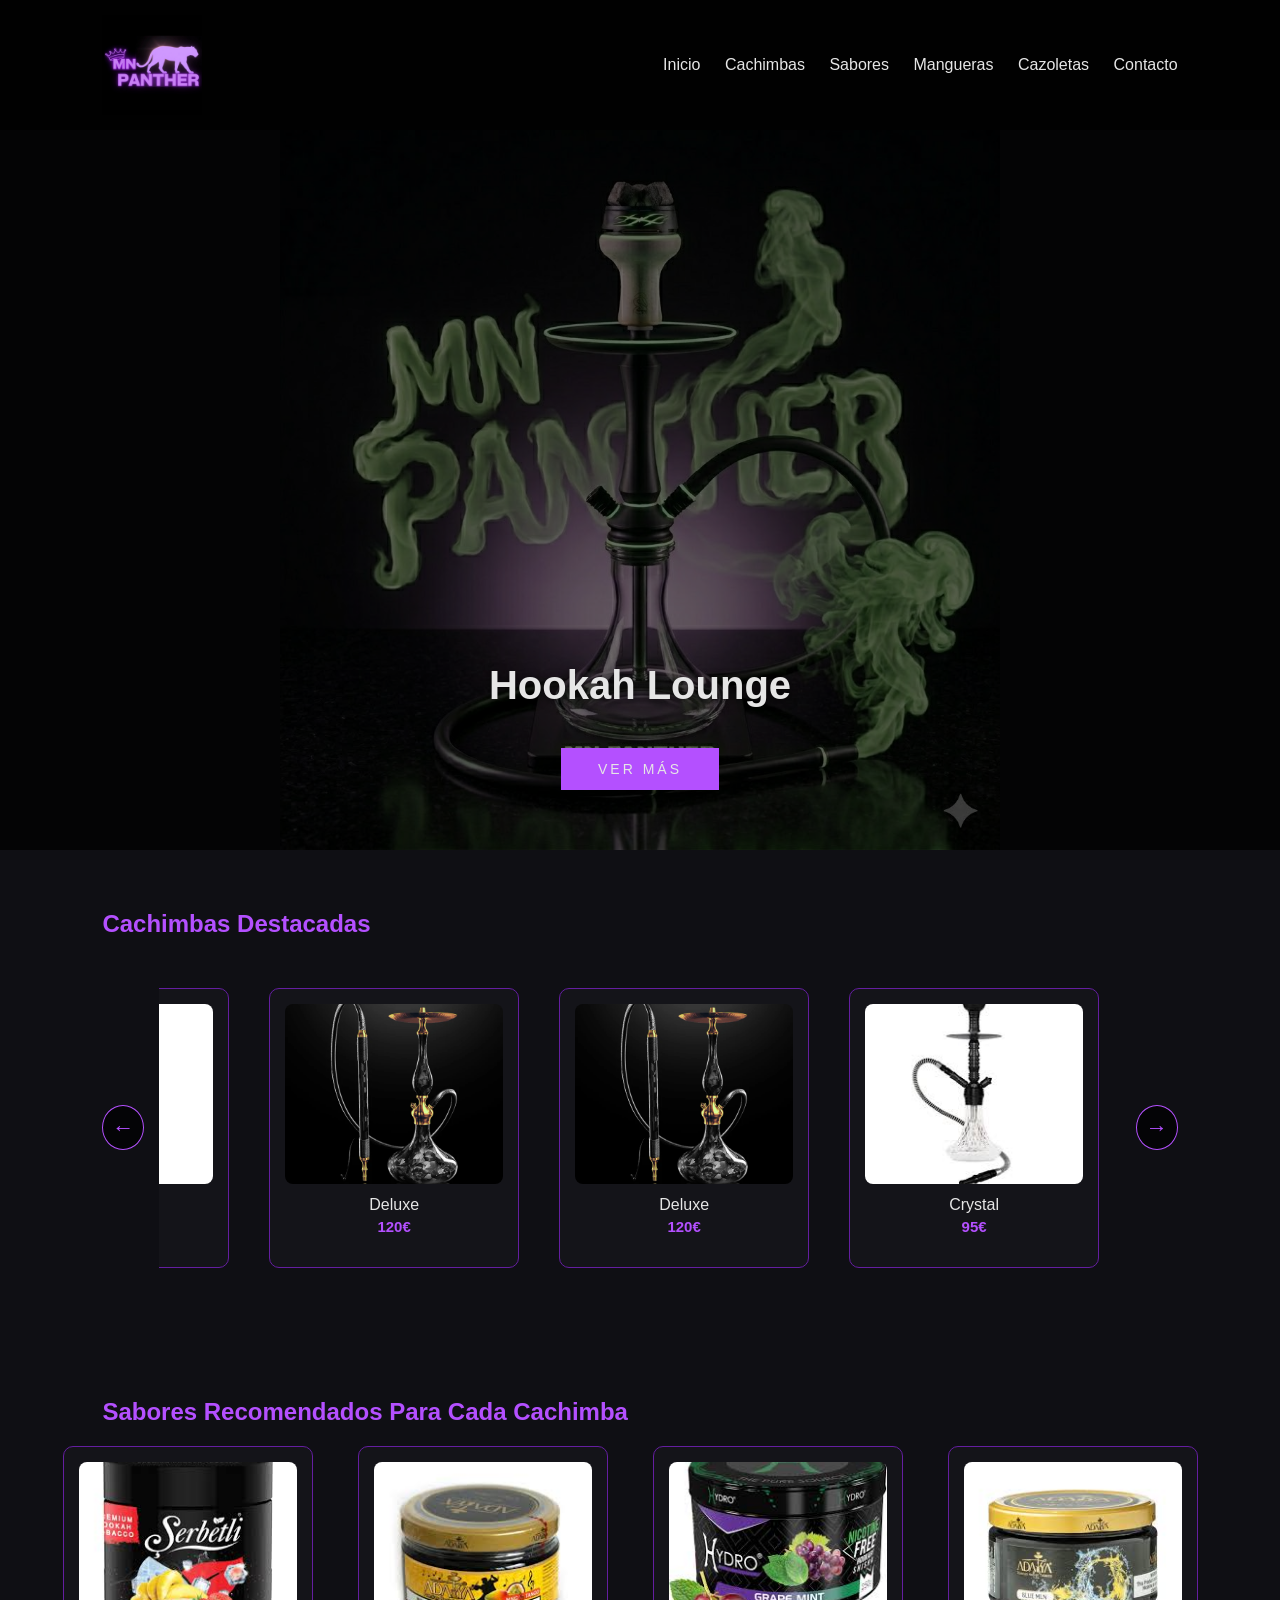
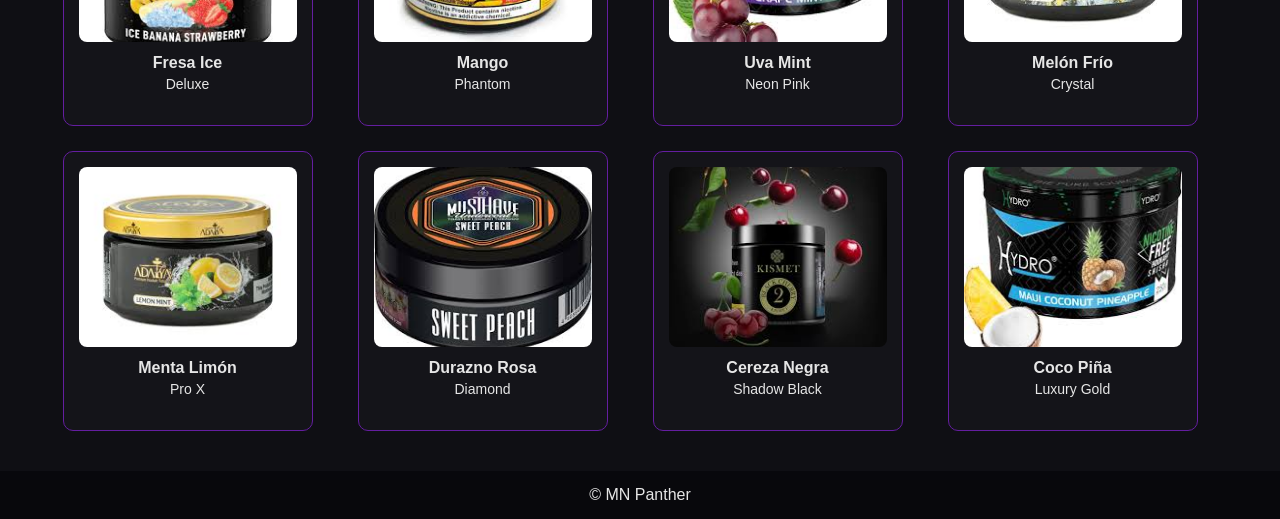
<file: cachimbas.html>
<!DOCTYPE html>
<html lang="es">

<head>
    <meta charset="UTF-8">
    <title>MN Panther</title>
    <link rel="stylesheet" href="styles.css">
</head>

<body>

    <header>
        <img src="images/WhatsApp Image 2026-04-23 at 13.53.59.jpeg" class="logo-img">
        <nav>
            <a class="nav__a" href="index.html">Inicio</a>
            <a class="nav__a" href="cachimbas.html">Cachimbas</a>
            <a class="nav__a" href="sabores.html">Sabores</a>
            <a class="nav__a" href="mangueras.html">Mangueras</a>
            <a class="nav__a" href="cazoletas.html">Cazoletas</a>
            <a class="nav__a" href="contacto.html">Contacto</a>
        </nav>
    </header>

    <section class="hero">
        <div class="hero__overlay">
            <div class="hero-content">
                <h1 class="hero__titulo">Hookah Lounge</h1>
                <a href="index.html" class="hero__link">VER MÁS</a>
            </div>
        </div>
    </section>

    <section class="seccion1">
        <h2 class="seccion__h2">Cachimbas Destacadas</h2>

        <div class="carrusel-wrapper">
            <button class="prev">←</button>

            <div class="carrusel">
                <div class="track">
                    <div class="card">
                        <img src="images/deluxe.png" class="card__img">
                        <p class="card__nombre">Deluxe</p>
                        <p class="card__precio">120€</p>
                    </div>
                    <div class="card">
                        <img src="images/cristal.jpg" class="card__img">
                        <p class="card__nombre">Crystal</p>
                        <p class="card__precio">95€</p>
                    </div>
                    <div class="card">
                        <img src="images/black.png" class="card__img">
                        <p class="card__nombre">Pro X</p>
                        <p class="card__precio">110€</p>
                    </div>
                    <div class="card">
                        <img src="images/panthom.jpg" class="card__img">
                        <p class="card__nombre">Phantom</p>
                        <p class="card__precio">130€</p>
                    </div>
                    <div class="card">
                        <img src="images/diamond.jpg" class="card__img">
                        <p class="card__nombre">Diamond</p>
                        <p class="card__precio">150€</p>
                    </div>
                    <div class="card">
                        <img src="images/pink.jpg" class="card__img">
                        <p class="card__nombre">Neon Pink</p>
                        <p class="card__precio">85€</p>
                    </div>
                    <div class="card">
                        <img src="images/gold.jpg" class="card__img">
                        <p class="card__nombre">Luxury Gold</p>
                        <p class="card__precio">175€</p>
                    </div>
                    <div class="card">
                        <img src="images/ultima.jpg" class="card__img">
                        <p class="card__nombre">Shadow Black</p>
                        <p class="card__precio">100€</p>
                    </div>
                </div>
            </div>

            <button class="next">→</button>
        </div>
    </section>

    <section class="seccion2">
        <h2 class="seccion__h2">Sabores Recomendados Para Cada Cachimba</h2>
        <div class="sabores-grid">
            <div class="card">
                <img src="images/fresa.jpg" class="card__img">
                <h3 class="card__nombre">Fresa Ice</h3>
                <p class="card__cachimba">Deluxe</p>
            </div>
            <div class="card">
                <img src="images/mango.jpg" class="card__img">
                <h3 class="card__nombre">Mango</h3>
                <p class="card__cachimba">Phantom</p>
            </div>
            <div class="card">
                <img src="images/uva.jpg" class="card__img">
                <h3 class="card__nombre">Uva Mint</h3>
                <p class="card__cachimba">Neon Pink</p>
            </div>
            <div class="card">
                <img src="images/melon.jpg" class="card__img">
                <h3 class="card__nombre">Melón Frío</h3>
                <p class="card__cachimba">Crystal</p>
            </div>
            <div class="card">
                <img src="images/mentaLimon.jpg" class="card__img">
                <h3 class="card__nombre">Menta Limón</h3>
                <p class="card__cachimba">Pro X</p>
            </div>
            <div class="card">
                <img src="images/durazno.jpg" class="card__img">
                <h3 class="card__nombre">Durazno Rosa</h3>
                <p class="card__cachimba">Diamond</p>
            </div>
            <div class="card">
                <img src="images/blackcherry.jpg" class="card__img">
                <h3 class="card__nombre">Cereza Negra</h3>
                <p class="card__cachimba">Shadow Black</p>
            </div>
            <div class="card">
                <img src="images/cocopiña.jpg" class="card__img">
                <h3 class="card__nombre">Coco Piña</h3>
                <p class="card__cachimba">Luxury Gold</p>
            </div>
        </div>
    </section>

    <footer>
        <p class="footer__texto">© MN Panther</p>
    </footer>

    <script src="script.js"></script>
</body>

</html>
</file>
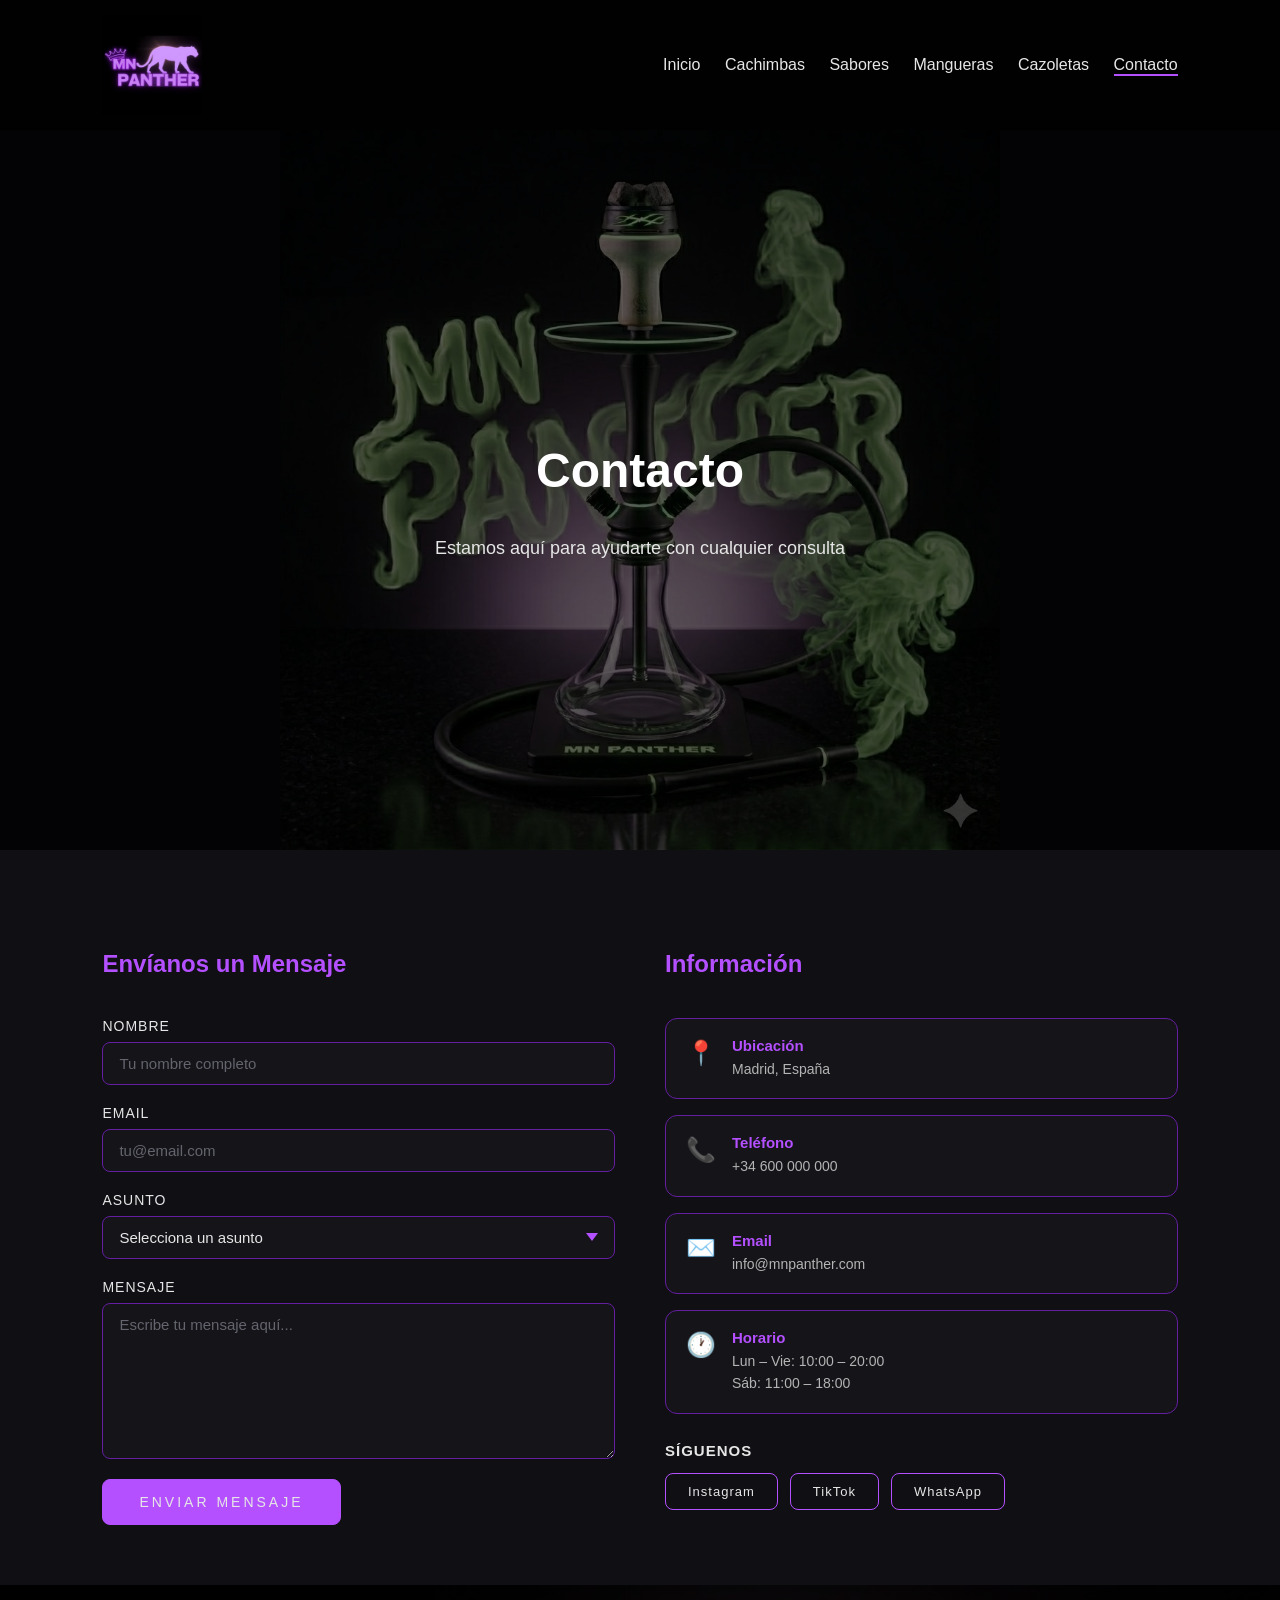
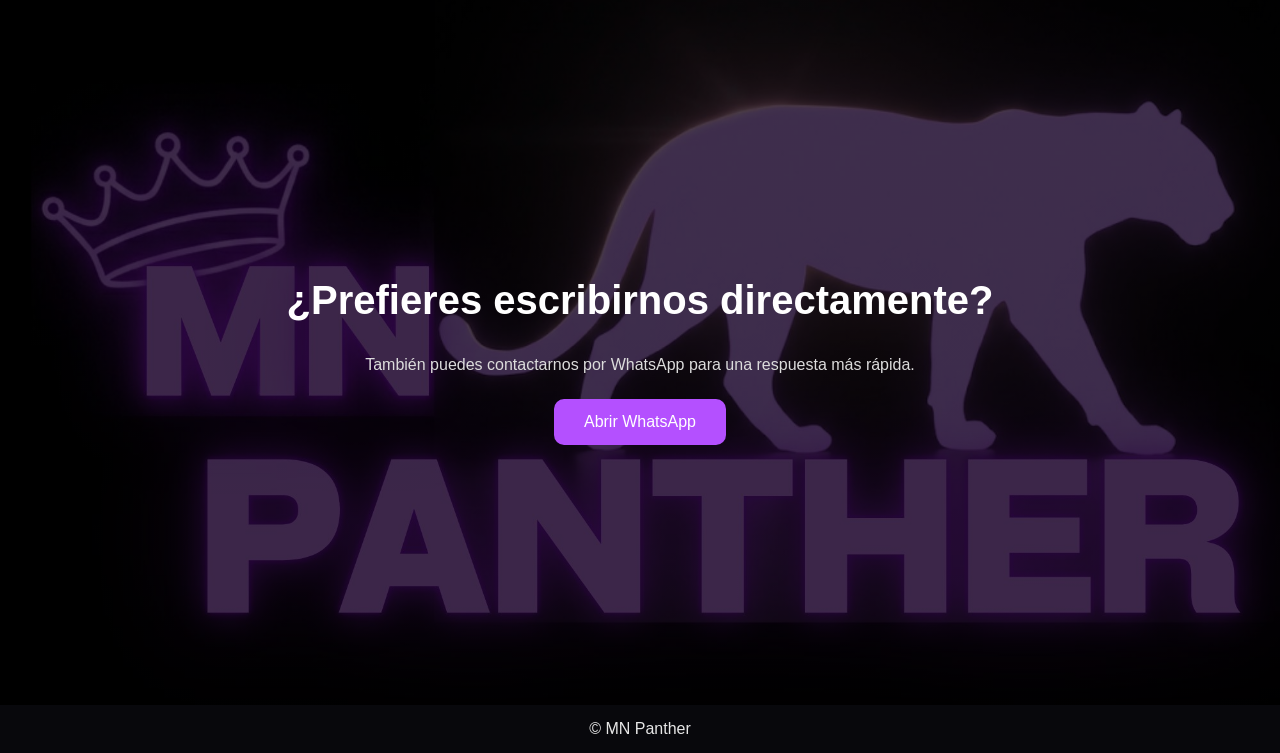
<file: contacto.html>
<!DOCTYPE html>
<html lang="es">

<head>
    <meta charset="UTF-8">
    <title>MN Panther - Contacto</title>
    <link rel="stylesheet" href="styles.css">
</head>

<body>

    <header>
        <img src="images/WhatsApp Image 2026-04-23 at 13.53.59.jpeg" class="logo-img">
        <nav>
            <a class="nav__a" href="index.html">Inicio</a>
            <a class="nav__a" href="cachimbas.html">Cachimbas</a>
            <a class="nav__a" href="sabores.html">Sabores</a>
            <a class="nav__a" href="mangueras.html">Mangueras</a>
            <a class="nav__a" href="cazoletas.html">Cazoletas</a>
            <a class="nav__a active" href="contacto.html">Contacto</a>
        </nav>
    </header>

    <!-- Hero igual que sabores -->
    <section class="sabores-hero">
        <div class="sabores-hero__overlay">
            <div class="sabores-hero-content">
                <h1 class="sabores-hero__titulo">Contacto</h1>
                <p class="sabores-hero__texto">Estamos aquí para ayudarte con cualquier consulta</p>
            </div>
        </div>
    </section>

    <!-- Sección principal de contacto -->
    <section class="contacto-section">

        <div class="contacto-grid">

            <!-- Formulario -->
            <div class="contacto-form-box">
                <h2 class="sabores-h2">Envíanos un Mensaje</h2>

                <div class="contacto-form">

                    <div class="form-group">
                        <label class="form-label">Nombre</label>
                        <input type="text" class="form-input" placeholder="Tu nombre completo" id="inputNombre">
                    </div>

                    <div class="form-group">
                        <label class="form-label">Email</label>
                        <input type="email" class="form-input" placeholder="tu@email.com" id="inputEmail">
                    </div>

                    <div class="form-group">
                        <label class="form-label">Asunto</label>
                        <select class="form-input form-select" id="inputAsunto">
                            <option value="" disabled selected>Selecciona un asunto</option>
                            <option value="pedido">Consulta sobre pedido</option>
                            <option value="producto">Información de producto</option>
                            <option value="envio">Información de envío</option>
                            <option value="otro">Otro</option>
                        </select>
                    </div>

                    <div class="form-group">
                        <label class="form-label">Mensaje</label>
                        <textarea class="form-input form-textarea" placeholder="Escribe tu mensaje aquí..." id="inputMensaje"></textarea>
                    </div>

                    <button class="contacto-btn" id="btnEnviar">
                        Enviar Mensaje
                    </button>

                    <div class="form-success" id="formSuccess">
                        ✓ Mensaje enviado correctamente. Te contactaremos pronto.
                    </div>

                </div>
            </div>

            <!-- Info de contacto -->
            <div class="contacto-info-box">

                <h2 class="sabores-h2">Información</h2>

                <div class="contacto-info-cards">

                    <div class="contacto-info-card">
                        <div class="contacto-info-icon">📍</div>
                        <div>
                            <h3 class="contacto-info-titulo">Ubicación</h3>
                            <p class="contacto-info-texto">Madrid, España</p>
                        </div>
                    </div>

                    <div class="contacto-info-card">
                        <div class="contacto-info-icon">📞</div>
                        <div>
                            <h3 class="contacto-info-titulo">Teléfono</h3>
                            <p class="contacto-info-texto">+34 600 000 000</p>
                        </div>
                    </div>

                    <div class="contacto-info-card">
                        <div class="contacto-info-icon">✉️</div>
                        <div>
                            <h3 class="contacto-info-titulo">Email</h3>
                            <p class="contacto-info-texto">info@mnpanther.com</p>
                        </div>
                    </div>

                    <div class="contacto-info-card">
                        <div class="contacto-info-icon">🕐</div>
                        <div>
                            <h3 class="contacto-info-titulo">Horario</h3>
                            <p class="contacto-info-texto">Lun – Vie: 10:00 – 20:00</p>
                            <p class="contacto-info-texto">Sáb: 11:00 – 18:00</p>
                        </div>
                    </div>

                </div>

                <!-- Redes sociales -->
                <div class="contacto-rrss">
                    <h3 class="contacto-rrss-titulo">Síguenos</h3>
                    <div class="contacto-rrss-links">
                        <a href="#" class="contacto-rrss-btn">Instagram</a>
                        <a href="#" class="contacto-rrss-btn">TikTok</a>
                        <a href="#" class="contacto-rrss-btn">WhatsApp</a>
                    </div>
                </div>

            </div>

        </div>

    </section>

    <!-- Banner final igual que sabores -->
    <section class="sabores-banner">
        <div class="sabores-banner__overlay">
            <h2>¿Prefieres escribirnos directamente?</h2>
            <p>También puedes contactarnos por WhatsApp para una respuesta más rápida.</p>
            <a href="https://wa.me/34600000000" class="sabores-banner-btn">Abrir WhatsApp</a>
        </div>
    </section>

    <footer>
        <p class="footer__texto">© MN Panther</p>
    </footer>

    <script src="contacto.js"></script>

</body>

</html>
</file>
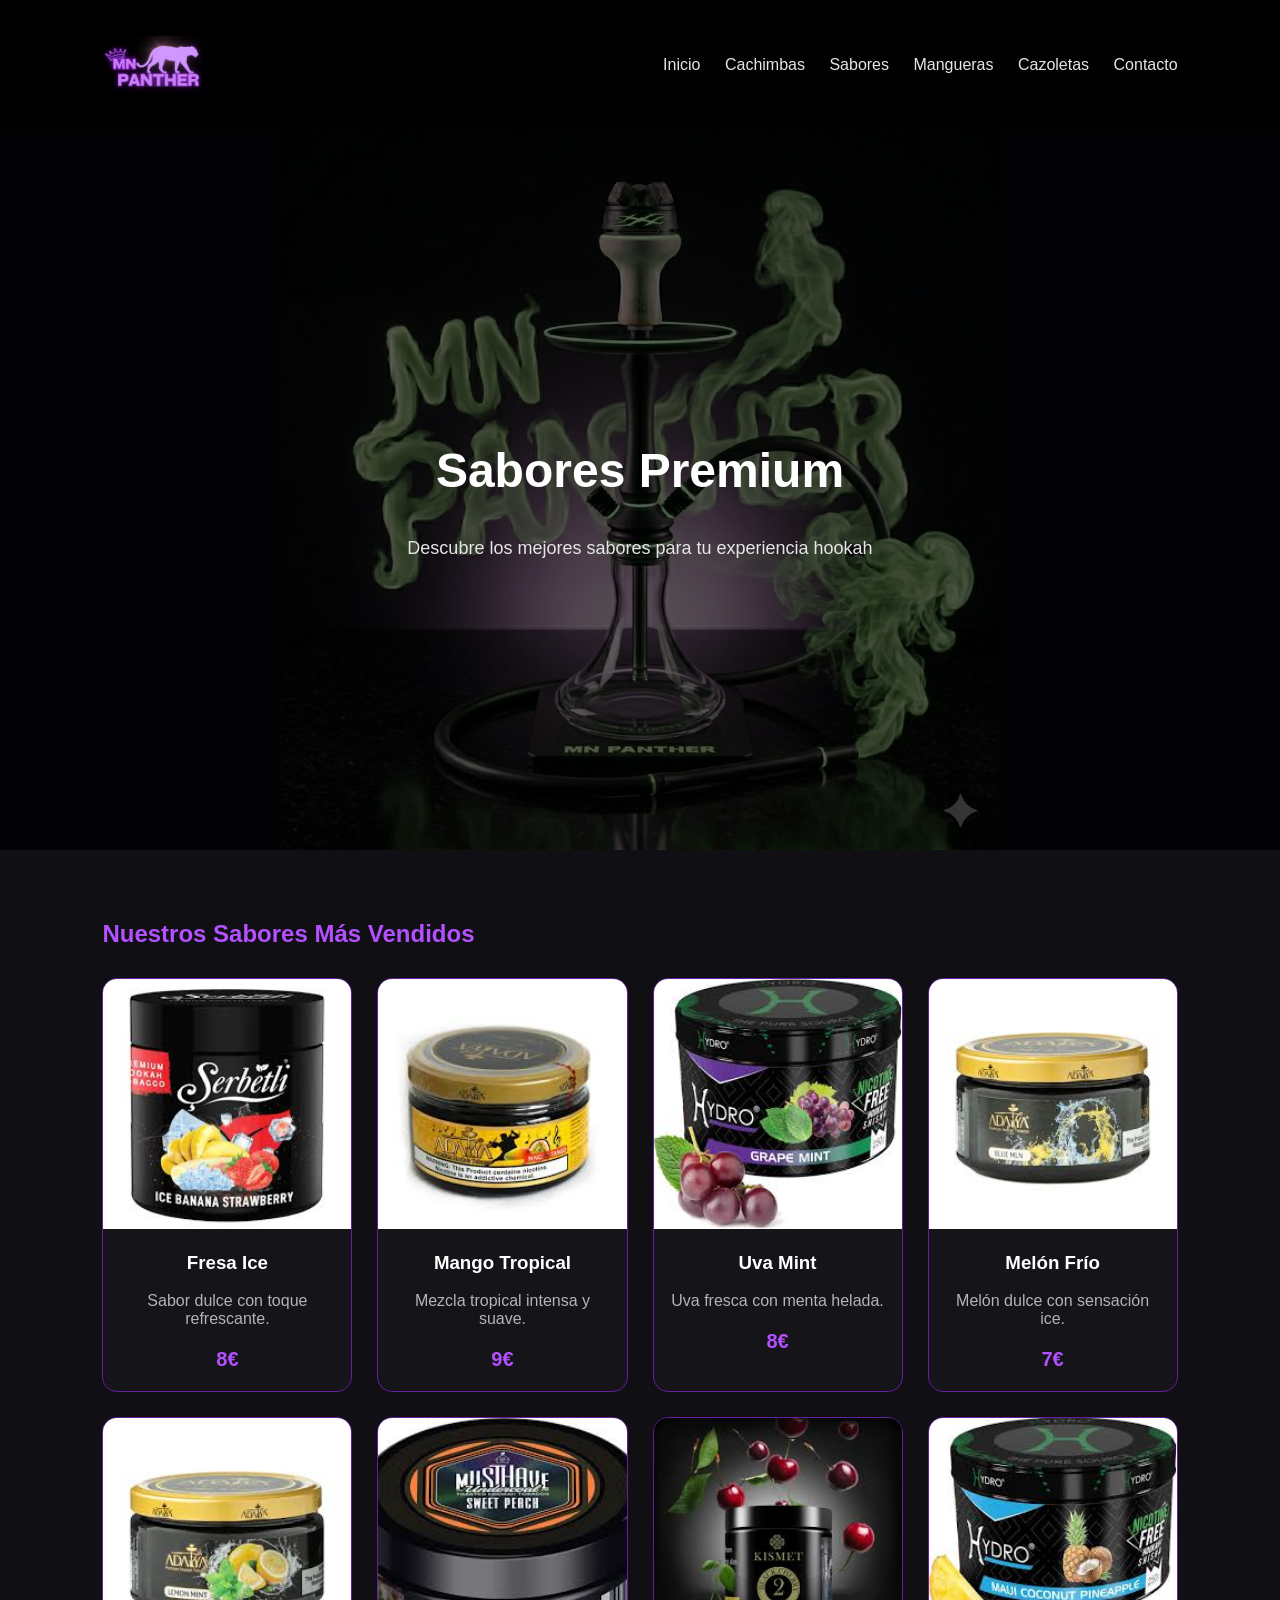
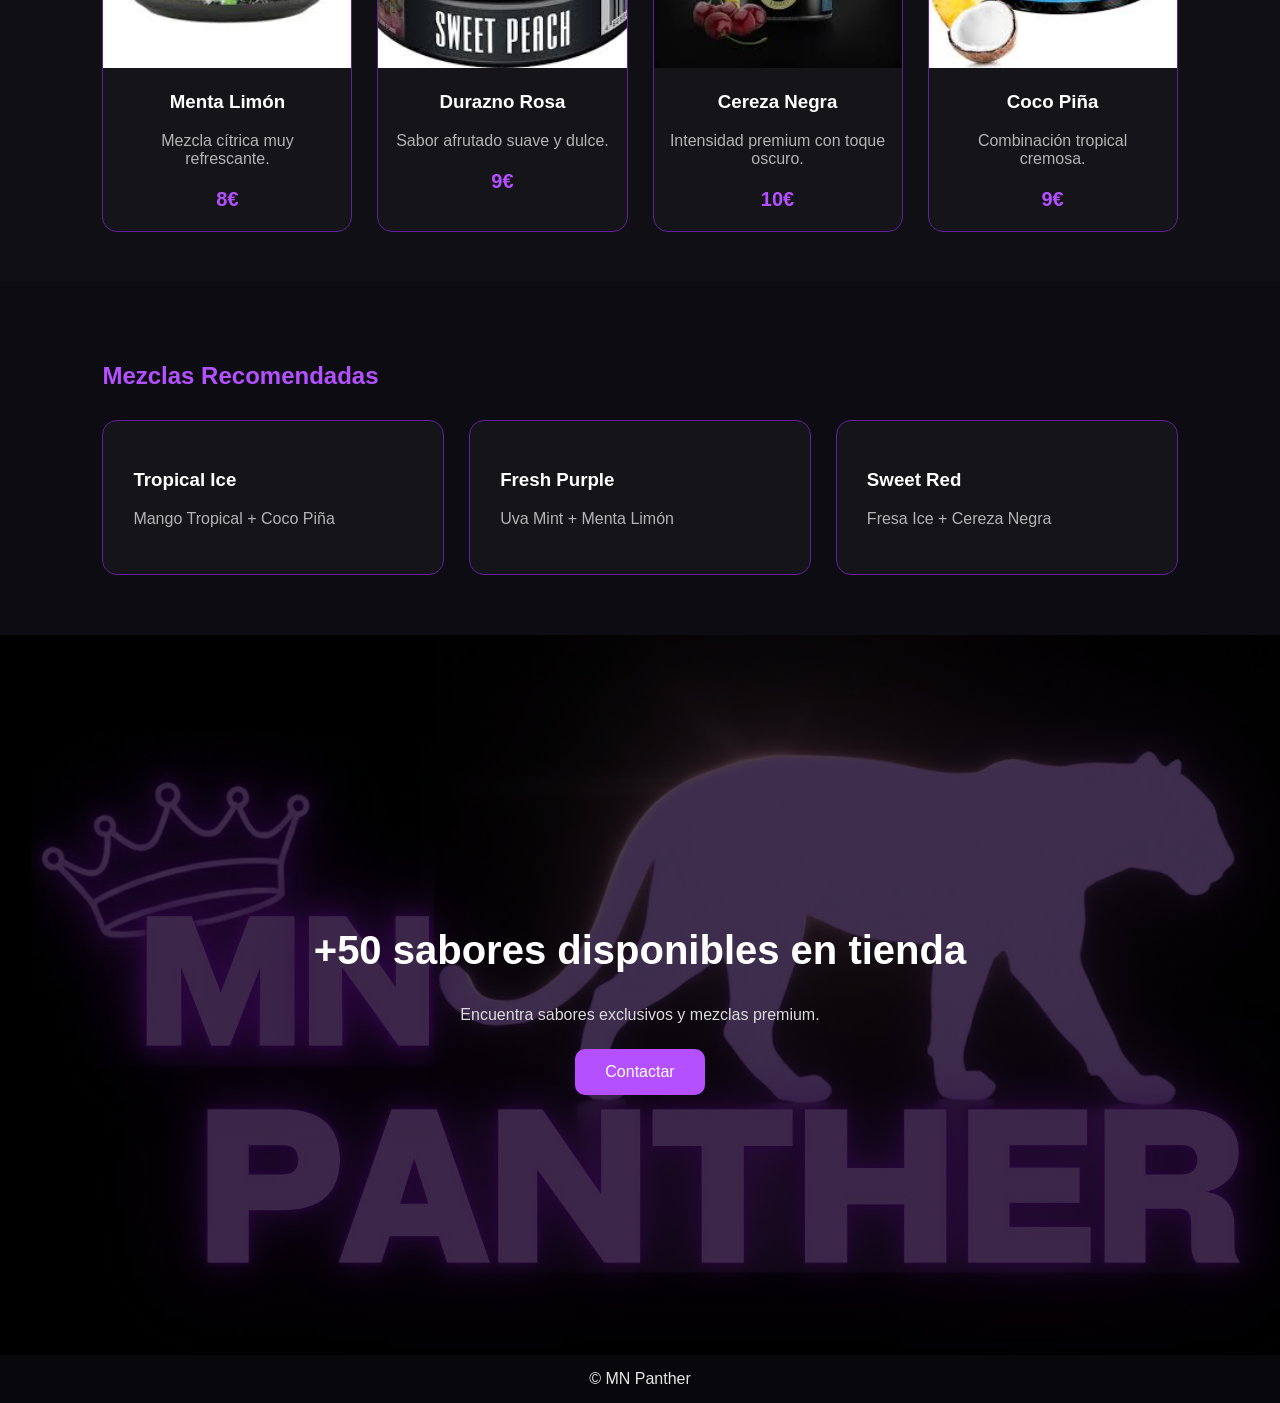
<file: sabores.html>
<!DOCTYPE html>
<html lang="es">

<head>
    <meta charset="UTF-8">
    <title>MN Panther - Sabores</title>
    <link rel="stylesheet" href="styles.css">
</head>

<body>

    <header>

        <img src="images/WhatsApp Image 2026-04-23 at 13.53.59.jpeg" class="logo-img">

        <nav>
            <a class="nav__a" href="index.html">Inicio</a>
            <a class="nav__a" href="cachimbas.html">Cachimbas</a>
            <a class="nav__a" href="sabores.html">Sabores</a>
            <a class="nav__a" href="mangueras.html">Mangueras</a>
            <a class="nav__a" href="cazoletas.html">Cazoletas</a>
            <a class="nav__a" href="contacto.html">Contacto</a>
        </nav>

    </header>

    <section class="sabores-hero">

        <div class="sabores-hero__overlay">

            <div class="sabores-hero-content">

                <h1 class="sabores-hero__titulo">
                    Sabores Premium
                </h1>

                <p class="sabores-hero__texto">
                    Descubre los mejores sabores para tu experiencia hookah
                </p>

            </div>

        </div>

    </section>

    <section class="sabores-section">

        <h2 class="sabores-h2">
            Nuestros Sabores Más Vendidos
        </h2>

        <div class="sabores-grid">

            

            <div class="sabores-card">

                <div class="sabores-card__overlay">
                    <button class="sabores-btn">
                        Ver sabor
                    </button>
                </div>

                <img src="images/fresa.jpg" class="sabores-card__img">

                <h3 class="sabores-card__nombre">
                    Fresa Ice
                </h3>

                <p class="sabores-card__descripcion">
                    Sabor dulce con toque refrescante.
                </p>

                <p class="sabores-card__precio">
                    8€
                </p>

            </div>

           

            <div class="sabores-card">

                <div class="sabores-card__overlay">
                    <button class="sabores-btn">
                        Ver sabor
                    </button>
                </div>

                <img src="images/mango.jpg" class="sabores-card__img">

                <h3 class="sabores-card__nombre">
                    Mango Tropical
                </h3>

                <p class="sabores-card__descripcion">
                    Mezcla tropical intensa y suave.
                </p>

                <p class="sabores-card__precio">
                    9€
                </p>

            </div>

          

            <div class="sabores-card">

                <div class="sabores-card__overlay">
                    <button class="sabores-btn">
                        Ver sabor
                    </button>
                </div>

                <img src="images/uva.jpg" class="sabores-card__img">

                <h3 class="sabores-card__nombre">
                    Uva Mint
                </h3>

                <p class="sabores-card__descripcion">
                    Uva fresca con menta helada.
                </p>

                <p class="sabores-card__precio">
                    8€
                </p>

            </div>

            

            <div class="sabores-card">

                <div class="sabores-card__overlay">
                    <button class="sabores-btn">
                        Ver sabor
                    </button>
                </div>

                <img src="images/melon.jpg" class="sabores-card__img">

                <h3 class="sabores-card__nombre">
                    Melón Frío
                </h3>

                <p class="sabores-card__descripcion">
                    Melón dulce con sensación ice.
                </p>

                <p class="sabores-card__precio">
                    7€
                </p>

            </div>

         

            <div class="sabores-card">

                <div class="sabores-card__overlay">
                    <button class="sabores-btn">
                        Ver sabor
                    </button>
                </div>

                <img src="images/mentaLimon.jpg" class="sabores-card__img">

                <h3 class="sabores-card__nombre">
                    Menta Limón
                </h3>

                <p class="sabores-card__descripcion">
                    Mezcla cítrica muy refrescante.
                </p>

                <p class="sabores-card__precio">
                    8€
                </p>

            </div>

           

            <div class="sabores-card">

                <div class="sabores-card__overlay">
                    <button class="sabores-btn">
                        Ver sabor
                    </button>
                </div>

                <img src="images/durazno.jpg" class="sabores-card__img">

                <h3 class="sabores-card__nombre">
                    Durazno Rosa
                </h3>

                <p class="sabores-card__descripcion">
                    Sabor afrutado suave y dulce.
                </p>

                <p class="sabores-card__precio">
                    9€
                </p>

            </div>

           

            <div class="sabores-card">

                <div class="sabores-card__overlay">
                    <button class="sabores-btn">
                        Ver sabor
                    </button>
                </div>

                <img src="images/blackcherry.jpg" class="sabores-card__img">

                <h3 class="sabores-card__nombre">
                    Cereza Negra
                </h3>

                <p class="sabores-card__descripcion">
                    Intensidad premium con toque oscuro.
                </p>

                <p class="sabores-card__precio">
                    10€
                </p>

            </div>

            

            <div class="sabores-card">

                <div class="sabores-card__overlay">
                    <button class="sabores-btn">
                        Ver sabor
                    </button>
                </div>

                <img src="images/cocopiña.jpg" class="sabores-card__img">

                <h3 class="sabores-card__nombre">
                    Coco Piña
                </h3>

                <p class="sabores-card__descripcion">
                    Combinación tropical cremosa.
                </p>

                <p class="sabores-card__precio">
                    9€
                </p>

            </div>

        </div>

    </section>

  

    <div class="sabores-popup" id="saboresPopup">

        <div class="sabores-popup-content">

            <span class="sabores-popup-close" id="popupClose">
                ×
            </span>

            <img id="popupImg" class="sabores-popup-img">

            <div class="sabores-popup-info">

                <h2 id="popupTitle"></h2>

                <p id="popupDesc"></p>

                <p id="popupPrice"></p>

            </div>

        </div>

    </div>
    <section class="sabores-extra">

        <h2 class="sabores-h2">
            Mezclas Recomendadas
        </h2>

        <div class="sabores-mixes">

            <div class="mix-card">

                <h3>
                    Tropical Ice
                </h3>

                <p>
                    Mango Tropical + Coco Piña
                </p>

            </div>

            <div class="mix-card">

                <h3>
                    Fresh Purple
                </h3>

                <p>
                    Uva Mint + Menta Limón
                </p>

            </div>

            <div class="mix-card">

                <h3>
                    Sweet Red
                </h3>

                <p>
                    Fresa Ice + Cereza Negra
                </p>

            </div>

        </div>

    </section>

    <section class="sabores-banner">

        <div class="sabores-banner__overlay">

            <h2>
                +50 sabores disponibles en tienda
            </h2>

            <p>
                Encuentra sabores exclusivos y mezclas premium.
            </p>

            <a href="contacto.html" class="sabores-banner-btn">
                Contactar
            </a>

        </div>

    </section>

    <footer>
        <p class="footer__texto">© MN Panther</p>
    </footer>

    <script src="sabores.js"></script>

</body>

</html>
</file>
<file: styles.css>
:root {
    --rosa-principal: rgb(180, 80, 255);
    --rosa-secundario: rgb(200, 130, 255);
    --rosa-oscuro: rgb(100, 30, 160);
    --fondo: rgb(8, 8, 12);
    --fondo-sec: rgb(15, 15, 20);
    --texto: rgb(230, 230, 230);
}

body {
    margin: 0;
    font-family: Arial;
    background-color: var(--fondo);
}

header {
    display: flex;
    justify-content: space-between;
    align-items: center;
    padding: 15px 8%;
    background-color: rgba(0, 0, 0, 0.9);
}

.logo-img {
    height: 100px;
}

.nav__a {
    color: var(--texto);
    margin-left: 20px;
    text-decoration: none;
    position: relative;
}

.nav__a::after {
    content: "";
    position: absolute;
    height: 2px;
    width: 0%;
    bottom: -3px;
    left: 0;
    background: var(--rosa-principal);
    transition: 0.3s;
}

.nav__a:hover::after {
    width: 100%;
}

.hero {
    width: 100%;
    height: 80vh;
    background: url("images/WhatsApp\ Image\ 2026-04-23\ at\ 13.32.17.jpeg") center/contain no-repeat;
}

.hero__overlay {
    width: 100%;
    height: 100%;
    background: rgba(0, 0, 0, 0.55);
    display: flex;
    justify-content: center;
    align-items: flex-end;
    padding-bottom: 60px;
    box-sizing: border-box;
}

.hero-content {
    display: flex;
    flex-direction: column;
    align-items: center;
    text-align: center;
}

.hero__titulo {
    color: var(--texto);
    font-size: 2.5rem;
    margin: 0 0 20px 0;
    text-shadow: 0 2px 10px rgba(0, 0, 0, 0.8);
}

.hero__link {
    display: inline-block;
    margin-top: 20px;
    padding: 12px 36px;
    border: 1px solid var(--rosa-principal);
    color: var(--texto);
    text-decoration: none;
    font-family: Arial;
    font-size: 14px;
    letter-spacing: 3px;
    text-transform: uppercase;
    background-color: var(--rosa-principal);
    transition: background 0.3s, color 0.3s, box-shadow 0.3s;
}

.hero__link:hover {
    background: var(--rosa-principal);
    color: var(--fondo);
    box-shadow: 0 0 20px var(--rosa-principal);
}

.seccion1 {
    padding: 40px 8%;
    background: var(--fondo-sec);
}

.seccion2 {
    padding: 40px 8%;
    background: var(--fondo-sec);
}

.seccion__h2 {
    color: var(--rosa-principal);
}

.carrusel-wrapper {
    display: flex;
    align-items: center;
    justify-content: center;
    gap: 15px;
    margin-top: 20px;
}

.carrusel {
    overflow: hidden;
    width: 700px;
}

.track {
    display: flex;
    align-items: center;
    transition: transform 0.4s ease;
    height: 340px;
}

.card {
    min-width: 220px;
    height: 280px;
    margin-right: 20px;
    padding: 15px;
    background: rgb(20, 20, 25);
    border-radius: 10px;
    border: 1px solid var(--rosa-oscuro);
    text-align: center;
    transition: 0.3s;
    box-sizing: border-box;
}

.card__img {
    width: 100%;
    height: 180px;
    object-fit: cover;
    border-radius: 8px;
}

.card__nombre {
    color: var(--texto);
    font-size: 16px;
    margin: 8px 0 4px 0;
}

.card__cachimba {
    color: var(--texto);
    font-size: 14px;
    margin: 0;
}

.card__precio {
    color: var(--rosa-principal);
    font-size: 15px;
    font-weight: bold;
    margin: 4px 0 0 0;
}

.card:hover {
    box-shadow: 0 0 15px var(--rosa-principal);
}

.prev,
.next {
    width: 45px;
    height: 45px;
    border-radius: 50%;
    border: 1px solid var(--rosa-principal);
    background: rgba(0, 0, 0, 0.7);
    color: var(--rosa-principal);
    font-size: 22px;
    display: flex;
    justify-content: center;
    align-items: center;
    cursor: pointer;
}

.sabores-grid {
    display: grid;
    grid-template-columns: repeat(4, minmax(0, 220px));
    gap: 65px;
    justify-content: center;
    margin-top: 20px;
    width: 100%;
    box-sizing: border-box;
}

footer {
    padding: 15px;
    text-align: center;
}

.footer__texto {
    color: var(--texto);
    margin: 0;
}

@media (max-width: 768px) {
    header {
        flex-direction: column;
        gap: 15px;
        padding: 15px 5%;
    }

    .logo-img {
        height: 70px;
    }

    nav {
        display: flex;
        flex-wrap: wrap;
        justify-content: center;
        gap: 10px;
    }

    .nav__a {
        margin-left: 0;
        font-size: 14px;
    }

    .hero {
        height: 50vh;
        background-size: contain;
    }

    .hero__titulo {
        font-size: 1.6rem;
    }

    .hero__overlay {
        padding-bottom: 30px;
    }

    .seccion1,
    .seccion2 {
        padding: 30px 5%;
    }

    .carrusel {
        width: 260px;
    }

    .carrusel-wrapper {
        gap: 8px;
    }

    .prev,
    .next {
        width: 35px;
        height: 35px;
        font-size: 16px;
    }

    .sabores-grid {
        grid-template-columns: repeat(2, 1fr);
        gap: 15px;
    }

    .card {
        min-width: unset;
        width: 100%;
        height: auto;
        box-sizing: border-box;
        padding: 10px;
    }

    .card__img {
        height: 110px;
    }

    .card__nombre {
        font-size: 13px;
    }

    .card__cachimba {
        font-size: 12px;
    }
}

/* SABORES ALVARO */


.sabores-hero {
    width: 100%;
    height: 80vh;
    background: url("images/WhatsApp\ Image\ 2026-04-23\ at\ 13.32.17.jpeg") center/contain no-repeat;
}

.sabores-hero__overlay {
    width: 100%;
    height: 100%;

    background: rgba(0,0,0,0.6);

    display: flex;
    justify-content: center;
    align-items: center;
}

.sabores-hero-content {
    text-align: center;
}

.sabores-hero__titulo {
    color: white;
    font-size: 3rem;
}

.sabores-hero__texto {
    color: var(--texto);
    font-size: 18px;
}

.sabores-section {
    padding: 50px 8%;
    background: var(--fondo-sec);
}

.sabores-h2 {
    color: var(--rosa-principal);
    margin-bottom: 30px;
}

.sabores-grid {
    display: grid;
    grid-template-columns: repeat(4, 1fr);
    gap: 25px;
}



.sabores-card {

    background: rgb(20,20,25);

    border: 1px solid var(--rosa-oscuro);

    border-radius: 15px;

    overflow: hidden;

    position: relative;

    cursor: pointer;

    transition: 0.3s;
}

.sabores-card:hover {
    transform: translateY(-8px);
    box-shadow: 0 0 20px var(--rosa-principal);
}

.sabores-card__img {
    width: 100%;
    height: 250px;
    object-fit: cover;
}

.sabores-card__nombre {
    color: white;
    text-align: center;
}

.sabores-card__descripcion {
    color: rgb(180,180,180);
    text-align: center;
    padding: 0 15px;
}

.sabores-card__precio {
    color: var(--rosa-principal);
    text-align: center;
    font-size: 20px;
    font-weight: bold;
}


.sabores-card__overlay {

    position: absolute;
    inset: 0;

    background: rgba(0,0,0,0.7);

    display: flex;
    justify-content: center;
    align-items: center;

    opacity: 0;

    transition: 0.3s;
}

.sabores-card:hover .sabores-card__overlay {
    opacity: 1;
}

.sabores-btn {

    padding: 12px 24px;

    border: none;

    background: var(--rosa-principal);

    color: white;

    border-radius: 8px;

    cursor: pointer;

    font-size: 15px;

    transition: 0.3s;
}

.sabores-btn:hover {
    transform: scale(1.1);
}



.sabores-popup {

    position: fixed;

    inset: 0;

    background: rgba(0,0,0,0.8);

    display: none;

    justify-content: center;
    align-items: center;

    z-index: 999;
}

.sabores-popup-content {

    width: 700px;

    background: rgb(20,20,25);

    border-radius: 20px;

    overflow: hidden;

    display: flex;

    position: relative;

    animation: popup 0.3s ease;
}

.sabores-popup-img {

    width: 50%;

    object-fit: cover;
}

.sabores-popup-info {

    padding: 30px;

    color: white;
}

#popupPrice {

    color: var(--rosa-principal);

    font-size: 25px;

    font-weight: bold;
}

.sabores-popup-close {

    position: absolute;

    top: 10px;
    right: 20px;

    color: white;

    font-size: 35px;

    cursor: pointer;
}


.sabores-extra {

    padding: 60px 8%;

    background: rgb(12,12,18);
}

.sabores-mixes {

    display: grid;

    grid-template-columns: repeat(3, 1fr);

    gap: 25px;

    margin-top: 30px;
}

.mix-card {

    background: rgb(20,20,25);

    border: 1px solid var(--rosa-oscuro);

    padding: 30px;

    border-radius: 15px;

    transition: 0.3s;
}

.mix-card:hover {

    transform: translateY(-5px);

    box-shadow: 0 0 15px var(--rosa-principal);
}

.mix-card h3 {

    color: white;
}

.mix-card p {

    color: rgb(180,180,180);
}



.sabores-banner {

    width: 100%;
    height: 80vh;

    background:
        linear-gradient(rgba(0,0,0,0.7),
        rgba(0,0,0,0.7)),
        url("images/WhatsApp\ Image\ 2026-04-23\ at\ 13.53.59.jpeg") center/cover no-repeat;

    display: flex;

    justify-content: center;

    align-items: center;

    text-align: center;
}

.sabores-banner__overlay h2 {

    color: white;

    font-size: 40px;
}

.sabores-banner__overlay p {

    color: rgb(220,220,220);

    margin-bottom: 25px;
}

.sabores-banner-btn {

    display: inline-block;

    padding: 14px 30px;

    background: var(--rosa-principal);

    color: white;

    text-decoration: none;

    border-radius: 10px;

    transition: 0.3s;
}

.sabores-banner-btn:hover {

    transform: scale(1.08);

    box-shadow: 0 0 15px var(--rosa-principal);
}

/* ===== CONTACTO ===== */

.nav__a.active::after {
    width: 100%;
}

.contacto-section {
    padding: 60px 8%;
    background: var(--fondo-sec);
}

.contacto-grid {
    display: grid;
    grid-template-columns: 1fr 1fr;
    gap: 50px;
    margin-top: 20px;
}

/* --- Formulario --- */

.contacto-form-box {
    display: flex;
    flex-direction: column;
}

.contacto-form {
    display: flex;
    flex-direction: column;
    gap: 20px;
    margin-top: 10px;
}

.form-group {
    display: flex;
    flex-direction: column;
    gap: 8px;
}

.form-label {
    color: var(--texto);
    font-size: 14px;
    letter-spacing: 1px;
    text-transform: uppercase;
}

.form-input {
    background: rgb(20, 20, 25);
    border: 1px solid var(--rosa-oscuro);
    border-radius: 8px;
    padding: 12px 16px;
    color: var(--texto);
    font-size: 15px;
    font-family: Arial;
    outline: none;
    transition: border-color 0.3s, box-shadow 0.3s;
}

.form-input:focus {
    border-color: var(--rosa-principal);
    box-shadow: 0 0 10px rgba(180, 80, 255, 0.3);
}

.form-input::placeholder {
    color: rgb(100, 100, 110);
}

.form-select {
    cursor: pointer;
    appearance: none;
    -webkit-appearance: none;
    background-image: url("data:image/svg+xml,%3Csvg xmlns='http://www.w3.org/2000/svg' width='12' height='8' viewBox='0 0 12 8'%3E%3Cpath fill='%23b450ff' d='M6 8L0 0h12z'/%3E%3C/svg%3E");
    background-repeat: no-repeat;
    background-position: right 16px center;
}

.form-select option {
    background: rgb(20, 20, 25);
    color: var(--texto);
}

.form-textarea {
    resize: vertical;
    min-height: 130px;
}

.contacto-btn {
    display: inline-block;
    padding: 14px 36px;
    border: 1px solid var(--rosa-principal);
    background: var(--rosa-principal);
    color: var(--texto);
    font-family: Arial;
    font-size: 14px;
    letter-spacing: 3px;
    text-transform: uppercase;
    cursor: pointer;
    border-radius: 8px;
    transition: background 0.3s, box-shadow 0.3s, transform 0.2s;
    align-self: flex-start;
}

.contacto-btn:hover {
    box-shadow: 0 0 20px var(--rosa-principal);
    transform: translateY(-2px);
}

.form-success {
    display: none;
    color: var(--rosa-secundario);
    font-size: 15px;
    padding: 12px 16px;
    border: 1px solid var(--rosa-oscuro);
    border-radius: 8px;
    background: rgba(180, 80, 255, 0.08);
}

/* --- Info de contacto --- */

.contacto-info-box {
    display: flex;
    flex-direction: column;
}

.contacto-info-cards {
    display: flex;
    flex-direction: column;
    gap: 16px;
    margin-top: 10px;
}

.contacto-info-card {
    display: flex;
    align-items: flex-start;
    gap: 16px;
    background: rgb(20, 20, 25);
    border: 1px solid var(--rosa-oscuro);
    border-radius: 12px;
    padding: 18px 20px;
    transition: 0.3s;
}

.contacto-info-card:hover {
    transform: translateY(-4px);
    box-shadow: 0 0 15px var(--rosa-principal);
}

.contacto-info-icon {
    font-size: 24px;
    flex-shrink: 0;
    margin-top: 2px;
}

.contacto-info-titulo {
    color: var(--rosa-principal);
    margin: 0 0 4px 0;
    font-size: 15px;
}

.contacto-info-texto {
    color: rgb(180, 180, 180);
    margin: 0;
    font-size: 14px;
    line-height: 1.6;
}

/* --- Redes sociales --- */

.contacto-rrss {
    margin-top: 28px;
}

.contacto-rrss-titulo {
    color: var(--texto);
    font-size: 15px;
    letter-spacing: 1px;
    text-transform: uppercase;
    margin: 0 0 14px 0;
}

.contacto-rrss-links {
    display: flex;
    gap: 12px;
    flex-wrap: wrap;
}

.contacto-rrss-btn {
    padding: 10px 22px;
    border: 1px solid var(--rosa-principal);
    color: var(--texto);
    text-decoration: none;
    border-radius: 8px;
    font-size: 13px;
    letter-spacing: 1px;
    transition: background 0.3s, box-shadow 0.3s;
}

.contacto-rrss-btn:hover {
    background: var(--rosa-principal);
    box-shadow: 0 0 12px var(--rosa-principal);
}

@media (max-width: 768px) {

    .sabores-mixes {

        grid-template-columns: 1fr;
    }

    .sabores-banner__overlay h2 {

        font-size: 28px;
    }

    .contacto-grid {
        grid-template-columns: 1fr;
        gap: 40px;
    }

    .contacto-section {
        padding: 40px 5%;
    }

    .contacto-btn {
        width: 100%;
        text-align: center;
    }

}
@keyframes popup {

    from {
        opacity: 0;
        transform: scale(0.8);
    }

    to {
        opacity: 1;
        transform: scale(1);
    }

}



@media (max-width: 768px) {

    .sabores-grid {
        grid-template-columns: repeat(2, 1fr);
    }

    .sabores-popup-content {
        width: 90%;
        flex-direction: column;
    }

    .sabores-popup-img {
        width: 100%;
        height: 250px;
    }

}

.card {
    transition: transform 0.3s ease;
}

.card:hover {
    transform: translateY(-10px);
}

.carrusel {
    overflow: hidden;
    width: 100%;
}

.track {
    display: flex;
    gap: 20px;
    transition: transform 0.5s ease;
}

.card {
    min-width: 250px;
}

/* CAZOLETAS DANX */

.cazoletas-hero {

    width: 100%;
    height: 80vh;

    background:
        linear-gradient(rgba(0,0,0,0.6),
        rgba(0,0,0,0.6)),
        url("images/cazoletas-banner.jpg") center/cover no-repeat;
}

.cazoletas-hero__overlay {

    width: 100%;
    height: 100%;

    display: flex;
    justify-content: center;
    align-items: center;
}

.cazoletas-hero-content {

    text-align: center;
}

.cazoletas-hero__titulo {

    color: white;
    font-size: 3rem;
}

.cazoletas-hero__texto {

    color: var(--texto);
}

.cazoletas-section {

    padding: 50px 8%;
    background: var(--fondo-sec);
}

.cazoletas-h2 {

    color: var(--rosa-principal);
    margin-bottom: 30px;
}

.cazoletas-grid {

    display: grid;

    grid-template-columns: repeat(4,1fr);

    gap: 25px;
}

.cazoletas-card {

    background: rgb(20,20,25);

    border: 1px solid var(--rosa-oscuro);

    border-radius: 15px;

    overflow: hidden;

    position: relative;

    cursor: pointer;

    transition: 0.3s;
}

.cazoletas-card:hover {

    transform: translateY(-8px);

    box-shadow: 0 0 20px var(--rosa-principal);
}

.cazoletas-card__img {

    width: 100%;
    height: 250px;

    object-fit: contain;

    background: white;

    padding: 10px;

    box-sizing: border-box;

}

.cazoletas-card__nombre {

    color: white;

    text-align: center;
}

.cazoletas-card__descripcion {

    color: rgb(180,180,180);

    text-align: center;

    padding: 0 15px;
}

.cazoletas-card__precio {

    color: var(--rosa-principal);

    text-align: center;

    font-size: 20px;

    font-weight: bold;
}

.cazoletas-card__overlay {

    position: absolute;

    inset: 0;

    background: rgba(0,0,0,0.7);

    display: flex;

    justify-content: center;
    align-items: center;

    opacity: 0;

    transition: 0.3s;
}

.cazoletas-card:hover .cazoletas-card__overlay {

    opacity: 1;
}

.cazoletas-btn {

    padding: 12px 24px;

    border: none;

    background: var(--rosa-principal);

    color: white;

    border-radius: 8px;

    cursor: pointer;
}

.cazoletas-popup {

    position: fixed;

    inset: 0;

    background: rgba(0,0,0,0.8);

    display: none;

    justify-content: center;
    align-items: center;

    z-index: 999;
}

.cazoletas-popup-content {

    width: 700px;

    background: rgb(20,20,25);

    border-radius: 20px;

    overflow: hidden;

    display: flex;

    position: relative;
}

.cazoletas-popup-img {

    width: 50%;

    object-fit: cover;
}

.cazoletas-popup-info {

    padding: 30px;

    color: white;
}

.cazoletas-popup-close {

    position: absolute;

    top: 10px;
    right: 20px;

    color: white;

    font-size: 35px;

    cursor: pointer;
}

#popupPrice {

    color: var(--rosa-principal);

    font-size: 25px;

    font-weight: bold;
}

.cazoletas-extra {

    padding: 60px 8%;

    background: rgb(12,12,18);
}

.cazoletas-mixes {

    display: grid;

    grid-template-columns: repeat(3,1fr);

    gap: 25px;
}


@media(max-width:768px){

    .cazoletas-grid {

        grid-template-columns: repeat(2,1fr);
    }

    .cazoletas-mixes {

        grid-template-columns: 1fr;
    }

    .cazoletas-popup-content {

        width: 90%;

        flex-direction: column;
    }

    .cazoletas-popup-img {

        width: 100%;
        height: 250px;
    }

}
</file>
